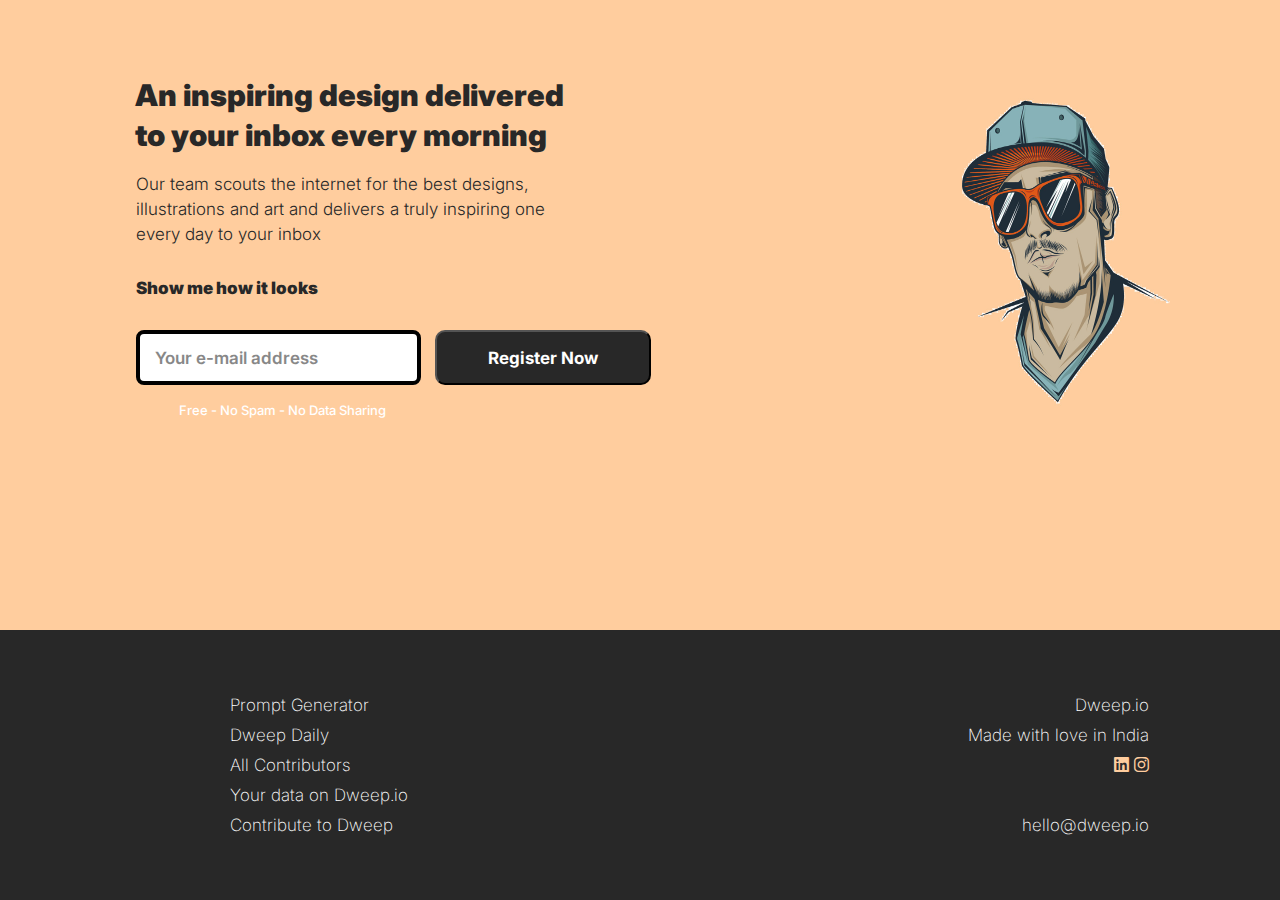
<file: Assignment 1/index.html>
<!DOCTYPE html>
<html lang="en">
	<head>
		<meta charset="UTF-8" />
		<meta http-equiv="X-UA-Compatible" content="IE=edge" />
		<meta name="viewport" content="width=device-width, initial-scale=1.0" />
		<link rel="stylesheet" href="styles.css" />
		<link
			rel="stylesheet"
			href="https://cdnjs.cloudflare.com/ajax/libs/font-awesome/6.4.0/css/all.min.css"
		/>
		<title>Assignment 1</title>
	</head>
	<body>
		<div class="content">
			<h1 class="heading">
				An inspiring design delivered to your inbox every morning
			</h1>
			<p class="description">
				Our team scouts the internet for the best designs, illustrations and art
				and delivers a truly inspiring one every day to your inbox
			</p>
			<p class="showme">Show me how it looks</p>
			<input
				type="email"
				class="email-input"
				placeholder="Your e-mail address"
			/>
			<button>Register Now</button>
			<h5 class="white-text">Free - No Spam - No Data Sharing</h5>
			<img src="assests/Vector.jpg" alt="man holding smartphone" />
		</div>
		<div class="footer">
			<div class="container">
				<div class="row">
					<div class="footer-col">
						<ul class="left-list">
							<li>Prompt Generator</li>
							<li>Dweep Daily</li>
							<li>All Contributors</li>
							<li>Your data on Dweep.io</li>
							<li>Contribute to Dweep</li>
						</ul>
					</div>
					<div class="footer-col">
						<ul class="right-list">
							<li>Dweep.io</li>
							<li>Made with love in India</li>
							<a href="#"><i class="fab fa-linkedin"></i></a>
							<a href="#"><i class="fab fa-instagram"></i></a>
							<li style="color: #282828">.</li>
							<li>hello@dweep.io</li>
						</ul>
					</div>
				</div>
			</div>
		</div>
	</body>
</html>
</file>
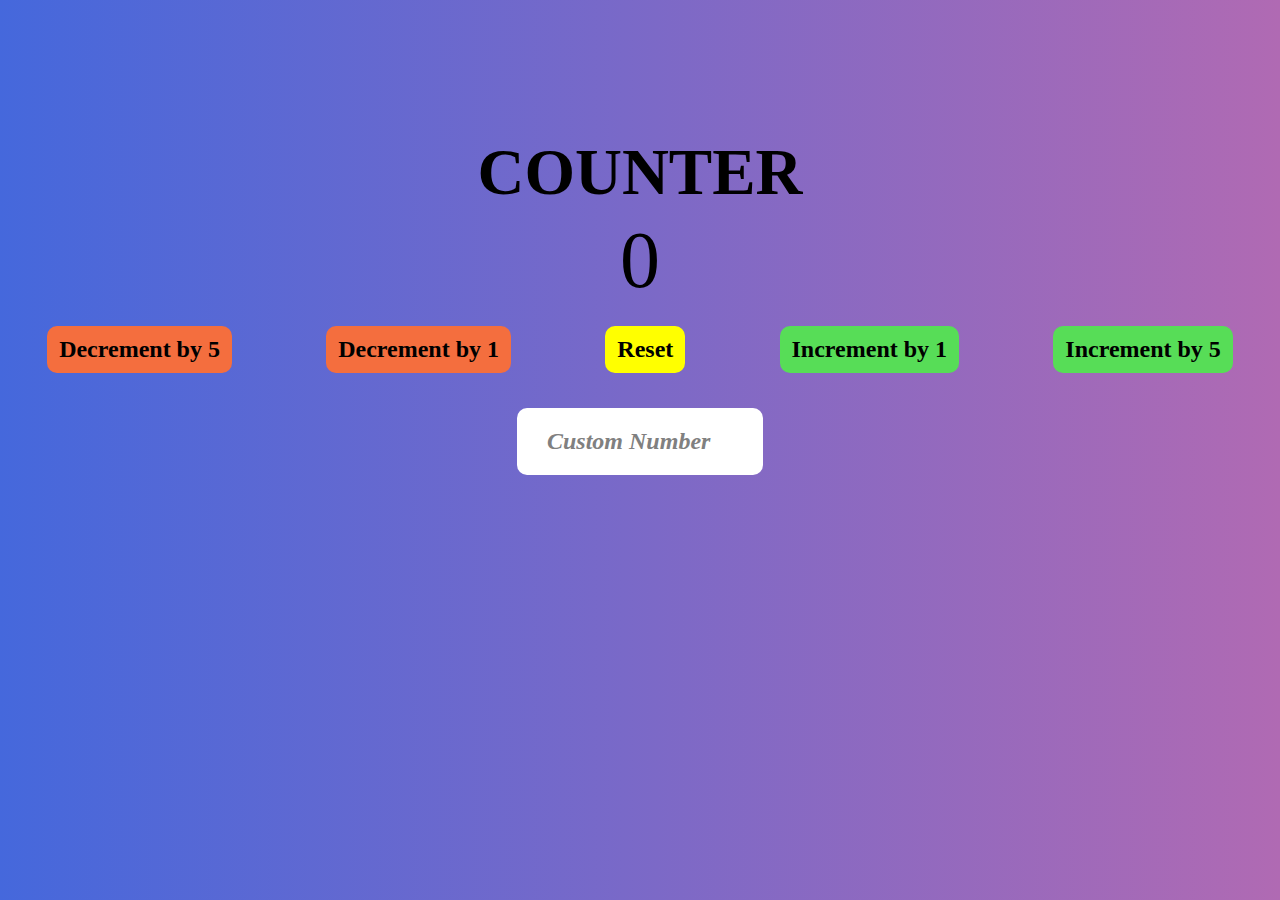
<file: Assignment 2/index.html>
<!DOCTYPE html>
<html lang="en">
	<head>
		<meta charset="UTF-8" />
		<meta http-equiv="X-UA-Compatible" content="IE=edge" />
		<meta name="viewport" content="width=device-width, initial-scale=1.0" />
		<title>Assignment 2</title>
		<link rel="stylesheet" href="style.css" />
	</head>
	<body>
		<div class="container">
			<h1 id="title">Counter</h1>
			<span id="display">0</span>
			<div class="buttons">
				<button id="decrement5">Decrement by 5</button>
				<button id="decrement">Decrement by 1</button>
				<button id="reset">Reset</button>
				<button id="increment">Increment by 1</button>
				<button id="increment5">Increment by 5</button>
			</div>
			<div class="custom">
				<input id="input" type="number" placeholder="Custom Number" />
			</div>
		</div>
		<script src="script.js"></script>
	</body>
</html>
</file>
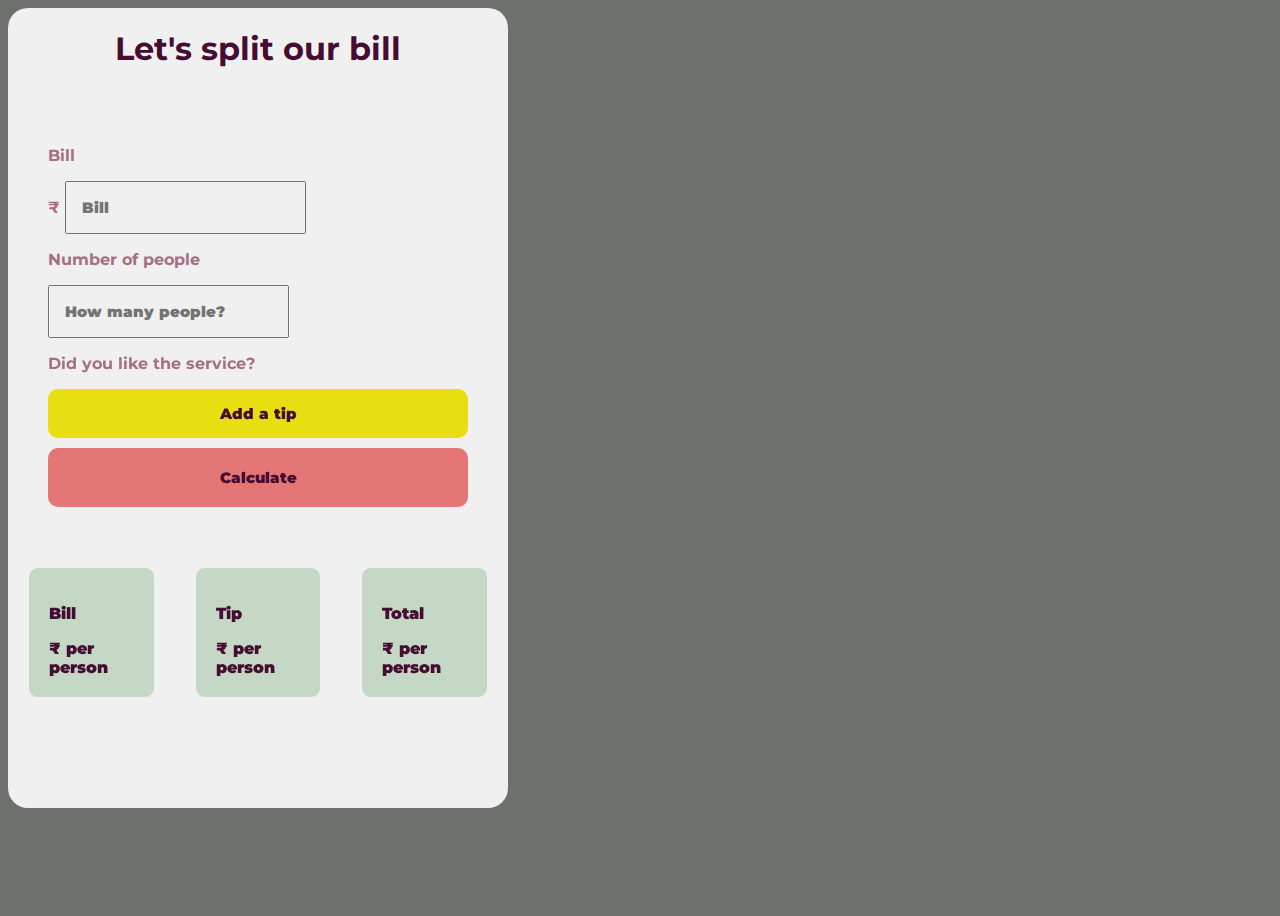
<file: Assignment 3/index.html>
<!DOCTYPE html>
<html lang="en">
	<head>
		<meta charset="UTF-8" />
		<meta http-equiv="X-UA-Compatible" content="IE=edge" />
		<meta name="viewport" content="width=device-width, initial-scale=1.0" />
		<title>Split The Bill</title>
		<link rel="stylesheet" href="style.css" />
		<link rel="preconnect" href="https://fonts.googleapis.com" />
		<link rel="preconnect" href="https://fonts.gstatic.com" crossorigin />
		<link
			href="https://fonts.googleapis.com/css2?family=Montserrat:wght@500&display=swap"
			rel="stylesheet"
		/>
	</head>
	<body>
		<div id="container">
			<h1>Let's split our bill</h1>

			<form>
				<p>Bill</p>
				<span
					>₹
					<input type="text" id="bill" placeholder="Bill" />
				</span>
				<p>Number of people</p>
				<span>
					<input type="text" id="people" placeholder="How many people?" />
				</span>
				<p>Did you like the service?</p>

				<button id="addTip">Add a tip</button>

				<select id="tip">
					<option disabled>Select an option</option>
					<option value="0.30">Wow!🤩 30%</option>
					<option value="0.20">Good service!😄 20%</option>
					<option value="0.10">It was ok.🙂 10%</option>
					<option selected value="0.00">No tip.😐</option>
				</select>

				<button id="btn">Calculate</button>
			</form>

			<div id="showTotalAmountToPay">
				<div id="billSplit">
					<p>Bill</p>
					<span>₹</span>
					<span id="dividedBill"></span>
					<span>per person</span>
				</div>

				<div id="totalTip">
					<p>Tip</p>
					<span>₹</span>
					<span id="dividedTip"></span>
					<span>per person</span>
				</div>

				<div id="totalAmount">
					<p>Total</p>
					<span>₹</span>
					<span id="billAndTip"></span>
					<span>per person</span>
				</div>
			</div>
		</div>

		<script src="script.js"></script>
	</body>
</html>
</file>
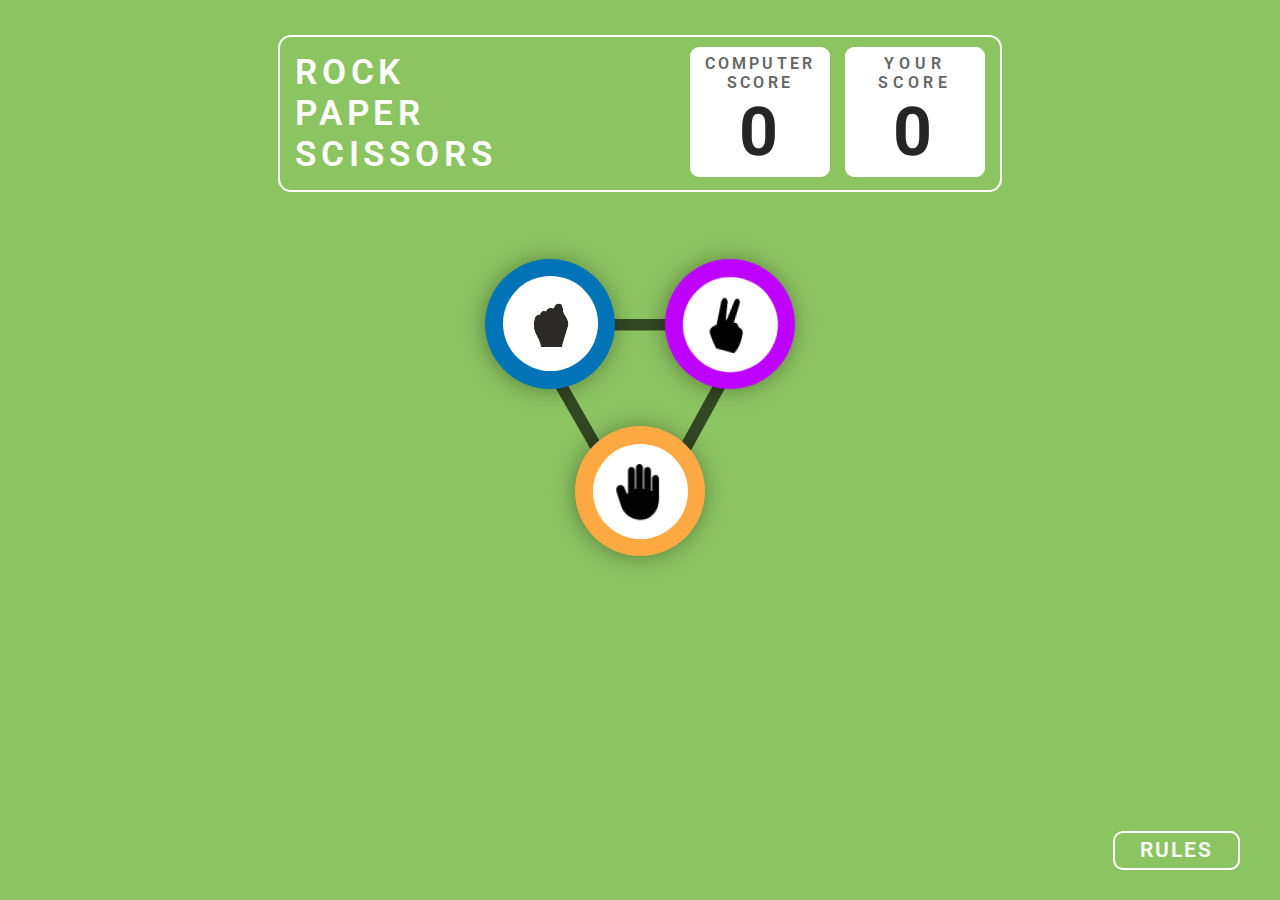
<file: Rock Paper Scissors/index.html>
<!DOCTYPE html>
<html lang="en">
	<head>
		<meta charset="UTF-8" />
		<meta http-equiv="X-UA-Compatible" content="IE=edge" />
		<meta name="viewport" content="width=device-width, initial-scale=1.0" />
		<title>Rock Paper Scissors</title>
		<link rel="icon" type="image/x-icon" href="./assets/favicon-16x16.png" />
		<link rel="stylesheet" href="style.css" />
	</head>
	<body>
		<div class="container">
			<!-- score card -->
			<div class="scorecard" id="scorecard">
				<div class="banner">
					Rock <br />
					Paper <br />
					Scissors
				</div>
				<div class="score">
					<div class="computer-score">
						Computer Score <span class="digit" id="computer-score">0</span>
					</div>
					<div class="your-score">
						Your Score <span class="digit" id="your-score">0</span>
					</div>
				</div>
			</div>
			<div class="bottom" id="bottom">
				<!-- Playground(select your choice) -->
				<div class="choice">
					<div class="btn-container">
						<btn
							class="btn-circle btn-rock pick"
							id="btn-rock"
							selection="rock"
						>
							<span class="wrapper">
								<img src="assets/rock.png" alt="fist denoting rock" />
							</span>
						</btn>
						<btn
							class="btn-circle btn-scissors pick"
							id="btn-scissors"
							selection="scissors"
						>
							<span class="wrapper">
								<img
									src="assets/scissors.png"
									alt="two fingers denoting scissors"
								/>
							</span>
						</btn>
						<btn
							class="btn-circle btn-paper pick"
							id="btn-paper"
							selection="paper"
						>
							<span class="wrapper">
								<img src="assets/paper.png" alt="hand denoting paper" />
							</span>
						</btn>
					</div>
				</div>
				<!-- Rules Button -->
				<!-- <button class="btn-rules" id="rules">Rules</button> -->
			</div>
			<!-- Rules Popup -->
			<div class="popup" id="popup">
				<button class="cross" id="close">X</button>
				<div class="popup-heading">Game Rules</div>
				<div class="popup-body">
					<ul class="rule">
						<li>
							<span></span>
							<p>
								Rock beats scissors, scissors beat paper, and paper beats rock.
							</p>
						</li>
						<li>
							<span></span>
							<p>
								Agree ahead of time whether you’ll count off “rock, paper,
								scissors, shoot” or just “rock, paper, scissors.
							</p>
						</li>
						<li>
							<span></span>
							<p>
								Use rock, paper, scissors to settle minor decisions or simply
								play to pass the time
							</p>
						</li>
						<li>
							<span></span>
							<p>
								If both players lay down the same hand, each player lays down
								another hand
							</p>
						</li>
					</ul>
				</div>
			</div>
			<div class="result" id="result">
				<div class="your-choice">
					<div class="you-picked">you picked</div>
					<btn class="btn-circle btn-rock" id="your-choice">
						<span class="wrapper"
							><img src="assets/rock.png" alt="fist denoting rock"
						/></span>
					</btn>
				</div>
				<div class="status">
					<div class="win-or-loss" id="draw">You Win</div>
					<div class="against" id="against">Against PC</div>
					<button class="play-again" id="play-again">Play Again</button>
				</div>
				<div class="pc-choice">
					<div class="pc-picked">pc picked</div>
					<btn class="btn-circle btn-scissors" id="pc-choice">
						<span class="wrapper"
							><img
								src="assets/scissors.png"
								alt="two fingers denoting scissors"
						/></span>
					</btn>
				</div>
				<!-- <btn class="btn-rules" id="rules"> Rules </btn> -->
				<!-- <btn class="btn-next" id="next">Next</btn> -->
			</div>
			<btn class="btn-rules" id="rules-win"> Rules </btn>
			<div class="win-page" id="winPage">
				<div class="star-banner">
					<img src="assets/Group 5.png" alt="background stars" />
					<div class="trophy"><img src="assets/Vector.png" alt="" /></div>
				</div>
				<div class="hurray">HURRAY!!</div>
				<div class="message">You won the game</div>
				<button class="play-again" id="play-again-win">Play Again</button>
				<!-- <button class="btn-rules" id="rules">Rules</button> -->
			</div>
			<!-- <btn class="btn-rules" id="rules"> Rules </btn> -->
		</div>
		<btn class="btn-next" id="next">Next</btn>
		<btn class="btn-rules" id="rules"> Rules </btn>
		<script src="script.js"></script>
	</body>
</html>
</file>
<file: Assignment 1/styles.css>
@import url("https://fonts.googleapis.com/css2?family=Inter:wght@400;500&display=swap");

body {
	margin: 0;
	padding: 0;
	height: 100vh;
	width: 100vw;
	box-sizing: border-box;
}

.content {
	/* position: absolute; */
	width: 100vw;
	/* height: 592px; */
	height: 70vh;
	/* left: 0px; */
	/* top: -1px; */
	background: #ffcd9e;
}
.footer {
	background-color: #282828;
	/* position: absolute; */
	width: 100vw;
	/* height: 298px; */
	height: 30vh;
	/* left: 0px; */
	/* top: 592px; */
	display: flex;
	align-items: center;
	position: absolute;
}
.heading {
	font-family: "Inter", sans-serif;
	font-weight: 900;
	font-size: 30px;
	line-height: 40px;
	width: 455px;
	height: 108px;
	left: 135px;
	top: 55px;
	position: absolute;
	color: #282828;
}
.description {
	font-family: "Inter", sans-serif;
	font-weight: 300;
	font-size: 17px;
	line-height: 25px;
	position: absolute;
	width: 415px;
	height: 81px;
	left: 136px;
	top: 155px;
	color: #282828;
}
.showme {
	position: absolute;
	width: 227px;
	height: 81px;
	left: 136px;
	top: 230px;

	font-family: "Inter", sans-serif;
	font-style: normal;
	font-weight: 900;
	font-size: 17px;
	line-height: 32px;
	/* or 32px */

	display: flex;
	align-items: center;
	color: #282828;
}
.email-input {
	box-sizing: border-box;
	font-family: "Inter", sans-serif;
	font-style: normal;
	font-weight: 600;
	font-size: 17px;
	position: absolute;
	width: 285px;
	height: 55px;
	left: 136px;
	top: 330px;
	background: #ffffff;
	border: 4px solid #000000;
	border-radius: 8px;
	padding-left: 15px;
}
::placeholder {
	color: #888888;
}
button {
	position: absolute;
	width: 216px;
	height: 55px;
	left: 435px;
	top: 330px;

	font-family: "Inter";
	font-style: normal;
	font-weight: 700;
	font-size: 17px;
	line-height: 24px;
	align-items: center;
	text-align: center;
	color: #ffffff;
	background-color: #282828;
	border-radius: 10px;
}

.white-text {
	position: absolute;
	width: 344px;
	height: 61px;
	left: 110px;
	top: 375px;

	font-family: "Inter";
	font-style: normal;
	font-weight: 500;
	font-size: 13px;
	line-height: 26px;
	/* display: flex; */
	align-items: center;
	text-align: center;
	color: #ffffff;
}

img {
	position: relative;
	height: 350px;
	width: 300px;
	left: 910px;
	top: 70px;
}

.left-list {
	list-style: none;
	font-family: "Inter", sans-serif;
	font-size: 17px;
	font-weight: 200;
	line-height: 30px;
	color: #ffffff;
	position: relative;
	left: 190px;
	/* position: absolute; */
}
.right-list {
	list-style: none;
	font-family: "Inter", sans-serif;
	font-size: 17px;
	font-weight: 200;
	line-height: 30px;
	color: #ffffff;
	text-align: right;
	position: relative;
	left: 710px;
	/* position: absolute; */
}
.row {
	display: flex;
}
.fab {
	color: #ffcd9e;
}
</file>
<file: Assignment 2/style.css>
body {
	margin: 0;
	padding: 0;
	background: linear-gradient(90deg, #4568dc 0%, #b06ab3 100%);
	height: 100%;
	width: 100%;
	display: flex;
	align-items: center;
}
.container {
	position: relative;
	height: 100%;
	width: 100%;
	margin: 130px auto;
}
#title {
	margin: 5px auto;
	text-align: center;
	font-size: 65px;
	text-transform: uppercase;
}
#display {
	display: flex;
	font-size: 5rem;
	font-family: "Times New Roman", Times, serif;
	align-items: center;
	justify-content: center;
	width: 100%;
	margin-bottom: 20px;
}
.buttons {
	display: flex;
	justify-content: space-around;
	flex-wrap: wrap;
}
button {
	font-family: "Times New Roman", Times, serif;
	margin: 0 5px;
	font-size: 1.5rem;
	font-weight: bold;
	background: yellow;
	cursor: pointer;
	padding: 10px 12px;
	border: 0;
	border-radius: 10px;
	transition: 0.75s;
}
button#decrement5 {
	background: #f46e3e;
}
button#decrement5:hover {
	color: white;
	background: #c23621;
}
button#decrement {
	background: #f46e3e;
}
button#decrement:hover {
	color: white;
	background: #c23621;
}
button#increment5 {
	background: #57dd57;
}
button#increment5:hover {
	color: white;
	background: #2b9c12;
}
button#increment {
	background: #57dd57;
}
button#increment:hover {
	color: white;
	background: #2b9c12;
}
.custom {
	display: flex;
	margin: 15px auto;
	padding: 20px;
	justify-content: center;
}
#input {
	text-align: center;
	text-overflow: ellipsis;
	padding: 20px 30px;
	border: 0;
	/* 2px solid brown; */
	border-radius: 10px;
	width: 15%;
	font-family: "Times New Roman", Times, serif;
	color: black;
	text-align: left;
	font-size: 1.5rem;
	font-weight: bold;
}
input::-webkit-outer-spin-button,
input::-webkit-inner-spin-button {
	-webkit-appearance: none;
	margin: 0;
}
#input::placeholder {
	font-family: "Times New Roman", Times, serif;
	color: grey;
	text-align: left;
	text-overflow: ellipsis;
	padding: 20px 0;
	font-size: 1.5rem;
	font-style: italic;
}
</file>
<file: Assignment 3/style.css>
body {
	background-image: url("https://images.unsplash.com/photo-1414235077428-338989a2e8c0?ixlib=rb-4.0.3&ixid=MnwxMjA3fDB8MHxwaG90by1wYWdlfHx8fGVufDB8fHx8&auto=format&fit=crop&w=1740&q=80");
	background-repeat: no-repeat;
	background-size: cover;
	background-position: center;
	background-color: rgba(94, 97, 93, 0.9);
	min-height: 100vh;
}
#container {
	background-color: #fff;
	opacity: 0.9;
	display: flex;
	flex-direction: column;
	flex-wrap: wrap;
	height: 800px;
	width: 500px;
	border-radius: 20px;
	color: #ac7088;
	font-weight: bolder;
}
form {
	display: flex;
	flex-direction: column;
	font-family: "Montserrat", sans-serif;
	margin: 20px;
	padding: 20px;
}
h1 {
	font-family: "Montserrat", sans-serif;
	color: #42032c;
	align-self: center;
}
input {
	font-family: "Montserrat", sans-serif;
	padding: 15px;
	font-weight: bolder;
	font-size: 15px;
}
#addTip {
	background-color: #f7ec09;
	border: none;
	border-radius: 10px;
	padding: 15px;
	font-family: "Montserrat", sans-serif;
	font-weight: bolder;
	color: #42032c;
	font-size: 15px;
}
#btn {
	background-color: #f37878;
	padding: 20px;
	border-radius: 10px;
	border: none;
	margin-top: 10px;
	font-family: "Montserrat", sans-serif;
	font-weight: bolder;
	color: #42032c;
	font-size: 15px;
}
#tip {
	font-family: "Montserrat", sans-serif;
	display: none;
	padding: 4px;
	border-radius: 10px;
}
#showTotalAmountToPay {
	display: flex;
}
#billSplit,
#totalTip,
#totalAmount {
	font-family: "Montserrat", sans-serif;
	font-weight: bolder;
	background-color: #cee5d0;
	color: #42032c;
	margin: 20px;
	padding: 20px;
	border-radius: 10px;
	border: 1px solid #fff;
}
option {
	margin-top: 15px;
	border-radius: 10px;
	padding: 15px;
	font-size: 15px;
}
</file>
<file: Rock Paper Scissors/style.css>
@import url("https://fonts.googleapis.com/css2?family=Dangrek&family=Roboto&display=swap");

/* * {
	box-sizing: border-box;
} */

body {
	margin: 0;
	padding: 0;
	background-color: #fff;
	font-family: "Roboto", sans-serif;
	background-color: #8cc461;
	min-height: 100vh;
	width: 100vw;
}
.container {
	display: flex;
	justify-content: center;
	height: 100vh;
	width: 100vw;
}
.bottom {
	height: 65vh;
	width: 100vw;
	display: flex;
	justify-content: center;
}
.scorecard {
	position: absolute;
	height: 145px;
	width: 700px;
	margin-top: 35px;
	border: 2px solid white;
	color: white;
	border-radius: 13px;
	display: flex;
	padding: 4px 10px;
}
.banner {
	margin-left: 5px;
	font-size: 35px;
	font-weight: 600;
	display: flex;
	align-items: center;
	text-transform: uppercase;
	letter-spacing: 0.3rem;
}
.score {
	display: flex;
	flex-direction: row;
	align-items: center;
	position: absolute;
	top: 10px;
	right: 15px;
}
.computer-score {
	width: 140px;
	height: 123px;
	background-color: #ffffff;
	border: none;
	border-radius: 9px;
	color: #656565;
	font-size: 16px;
	text-transform: uppercase;
	display: flex;
	margin-right: 15px;
	text-align: center;
	font-weight: 600;
	flex-direction: column;
	letter-spacing: 0.2rem;
	padding-top: 7px;
}
.your-score {
	width: 140px;
	height: 123px;
	background-color: #ffffff;
	border: none;
	border-radius: 9px;
	color: #656565;
	font-size: 16px;
	text-transform: uppercase;
	display: flex;
	text-align: center;
	font-weight: 600;
	flex-direction: column;
	letter-spacing: 0.3rem;
	padding-top: 7px;
}
.digit {
	position: relative;
	font-weight: 700;
	font-size: 68px;
	display: flex;
	bottom: 5px;
	padding-top: 5px;
	justify-content: center;
	color: #252525;
}
.choice {
	position: absolute;
	top: 240px;
	/* display: flex; */
	height: 300px;
	/* width: 400px; */
}
.btn-container {
	display: flex;
	justify-content: center;
	align-items: center;
	flex-wrap: wrap;
	height: 335px;
	width: 539px;
	position: relative;
	/* background-color: #fff; */
}
.btn-container::after {
	background-image: url("./assets/bg-triangle.svg");
	content: "";
	background-repeat: no-repeat;
	width: 100%;
	height: 100%;
	top: 45px;
	left: 95px;
	position: absolute;
	transform: scale(0.8);
	z-index: -1;
}

.btn-circle {
	display: inline-flex;
	align-items: center;
	justify-content: center;
	border: none;
	border-radius: 50%;
	height: 130px;
	width: 130px;
	margin: 0 25px;
	cursor: pointer;
	filter: drop-shadow(-1px 1px 11px rgba(0, 0, 0, 0.35));
}
.btn-circle .wrapper {
	background-color: #fff;
	display: inline-flex;
	justify-content: center;
	align-items: center;
	border-radius: 50%;
	height: 95px;
	width: 95px;
	position: relative;
}
.btn-rock {
	background-color: #0074b6;
}
.btn-scissors {
	background-color: #bd00ff;
	rotate: 10deg;
}
.btn-paper {
	background-color: #ffa943;
}

.btn-circle:focus {
	outline: none;
}
.btn-circle:active {
	transform: scale(0.9);
}
.popup {
	box-sizing: border-box;
	position: fixed;
	width: 280px;
	height: 330px;
	bottom: 75px;
	right: 45px;
	display: none;
	background: #004429;
	border: 7px solid #ffffff;
	border-radius: 13px;
	z-index: 1;
}
.popup-heading {
	position: absolute;
	width: 260px;
	height: 27px;
	margin: 20px auto;
	/* display: flex;
	align-items: center;
	justify-content: center; */
	font-family: "Roboto", sans-serif;
	font-style: normal;
	font-weight: 500;
	font-size: 29px;
	line-height: 34px;
	text-align: center;
	color: #ffffff;
}
.popup-body {
	position: absolute;
	width: 245px;
	height: 30px;
	top: 50px;
}
ul {
	/* background-color: yellow; */
	padding-left: 15px;
	width: 100%;
	/* list-style-type: square; */
}
li {
	display: table;
}
li span {
	width: 8px;
	height: 8px;
	display: inline-table;
	text-align: center;
	vertical-align: middle;
	background-color: yellow;
}
li p {
	display: table-cell;
	padding-left: 13px;
	margin: 0;
	padding-bottom: 10px;
	font-size: 13.5px;
	color: #fff;
}
/* .popup-body {
	position: absolute;
	width: 225px;
	height: 27px;
	left: 10px;
	top: 55px;
	font-family: "Roboto", sans-serif;
	font-style: normal;
	font-weight: 400;
	font-size: 12px;
	line-height: 14px;
	margin: 0;
	transform: translate(0%, -50%);
	color: #ffffff;
	padding: 20px auto;
}
ul.rule {
	list-style-type: square;
}
li::marker {
	color: #ffd600;
	font-size: 1.5rem;
} */
.btn-rules {
	position: fixed;
	bottom: 30px;
	right: 40px;
	box-sizing: border-box;
	border: 2px solid #ffffff;
	border-radius: 10px;
	font-family: "Roboto";
	text-transform: uppercase;
	font-style: normal;
	font-weight: 600;
	font-size: 21px;
	line-height: 25px;
	letter-spacing: 0.1em;
	background-color: #8cc461;
	color: #ffffff;
	padding: 5px 25px;
	cursor: pointer;
}
#rules-win {
	position: fixed;
	visibility: hidden;
	bottom: 30px;
	right: 170px;
}
.btn-next {
	position: fixed;
	bottom: 30px;
	right: 40px;
	box-sizing: border-box;
	border: 2px solid #ffffff;
	border-radius: 10px;
	font-family: "Roboto";
	text-transform: uppercase;
	font-style: normal;
	font-weight: 600;
	font-size: 21px;
	line-height: 25px;
	letter-spacing: 0.1em;
	background-color: #8cc461;
	color: #ffffff;
	padding: 5px 25px;
	cursor: pointer;
}
.cross {
	position: absolute;
	top: -30px;
	left: 235px;
	width: 40px;
	height: 40px;
	background-color: red;
	border: 3.5px solid #ffffff;
	border-radius: 30px;
	font-size: 27px;
	transform: scale(1.5);
	font-family: "Dangrek", sans-serif;
	font-style: normal;
	font-weight: 500;
	color: white;
	display: flex;
	align-items: center;
	justify-content: center;
	cursor: pointer;
}
.result {
	position: relative;
	height: 250px;
	width: 730px;
	top: 280px;
	display: none;
	/* flex-direction: row; */
	justify-content: space-around;
}
.your-choice .pc-choice {
	width: fit-content;
	display: flex;
	flex-direction: column;
}
.you-picked {
	text-transform: uppercase;
	font-family: "Roboto", sans-serif;
	font-size: 17px;
	color: #ffffff;
	font-weight: 400;
	letter-spacing: 0.1em;
	display: flex;
	justify-content: center;
}
.pc-picked {
	text-transform: uppercase;
	font-family: "Roboto", sans-serif;
	font-size: 17px;
	color: #ffffff;
	font-weight: 400;
	letter-spacing: 0.1em;
	display: flex;
	justify-content: center;
}
.final {
	position: absolute;
	border-radius: 50%;
}
.winner::after {
	content: "";
	border-radius: 50%;
	box-shadow: 0 0 0 15px #3b6720, 0 0 0 35px rgba(29, 168, 43, 0.79),
		0 0 0 60px rgba(46, 154, 37, 0.39);
	animation: winner 1s ease forwards;
	position: absolute;
	z-index: -2;
	/* left: 30px; */
	/* top: 110px; */
}
@keyframes winner {
	from {
		opacity: 0;
		height: 75%;
		width: 75%;
	}
	to {
		opacity: 1;
		height: 100%;
		width: 100%;
	}
}
.status {
	position: relative;
	top: 60px;
}
.win-or-loss {
	font-family: "Roboto";
	font-style: normal;
	font-weight: 800;
	font-size: 39px;
	text-transform: uppercase;
	line-height: 46px;
	text-align: center;
	letter-spacing: 0.1em;
	color: #ffffff;
}
.against {
	font-family: "Roboto";
	font-style: normal;
	font-weight: 800;
	font-size: 20px;
	text-transform: uppercase;
	line-height: 29px;
	text-align: center;
	letter-spacing: 0.1em;
	color: #ffffff;
}
.play-again {
	font-family: "Roboto";
	font-style: normal;
	text-transform: uppercase;
	font-weight: 600;
	font-size: 15px;
	line-height: 18px;
	letter-spacing: 0.1em;
	background-color: #fff;
	color: #6b6b6b;
	border: none;
	padding: 10px 20px;
	border-radius: 9px;
	display: flex;
	align-items: center;
	justify-content: center;
	width: 174px;
	height: 44px;
	position: relative;
	margin: 10px auto;
	cursor: pointer;
}
.result .btn-circle {
	margin: 50px;
	transform: scale(1.2);
}
.win-page {
	display: none;
	flex-direction: column;
	/* justify-content: center; */
}
.star-banner {
	position: fixed;
	top: 20px;
	/* display: flex;
	justify-content: center; */
}
.banner img {
	scale: 0.8;
}
.trophy {
	position: absolute;
	top: 95px;
	right: 140px;
}
.hurray {
	position: relative;
	top: 305px;
	margin: 10px auto;
	font-family: "Roboto";
	font-style: normal;
	font-weight: 600;
	font-size: 91px;
	line-height: 107px;
	text-align: center;
	letter-spacing: 0.1em;
	color: #ffffff;
	text-transform: uppercase;
}
.message {
	position: relative;
	top: 300px;
	margin: 0 auto;
	font-family: "Roboto";
	font-style: normal;
	font-weight: 600;
	font-size: 41px;
	line-height: 48px;
	text-align: center;
	letter-spacing: 0.1em;
	color: #ffffff;
	text-transform: uppercase;
}
.win-page .play-again {
	top: 300px;
	margin: 30px auto;
}
</file>
